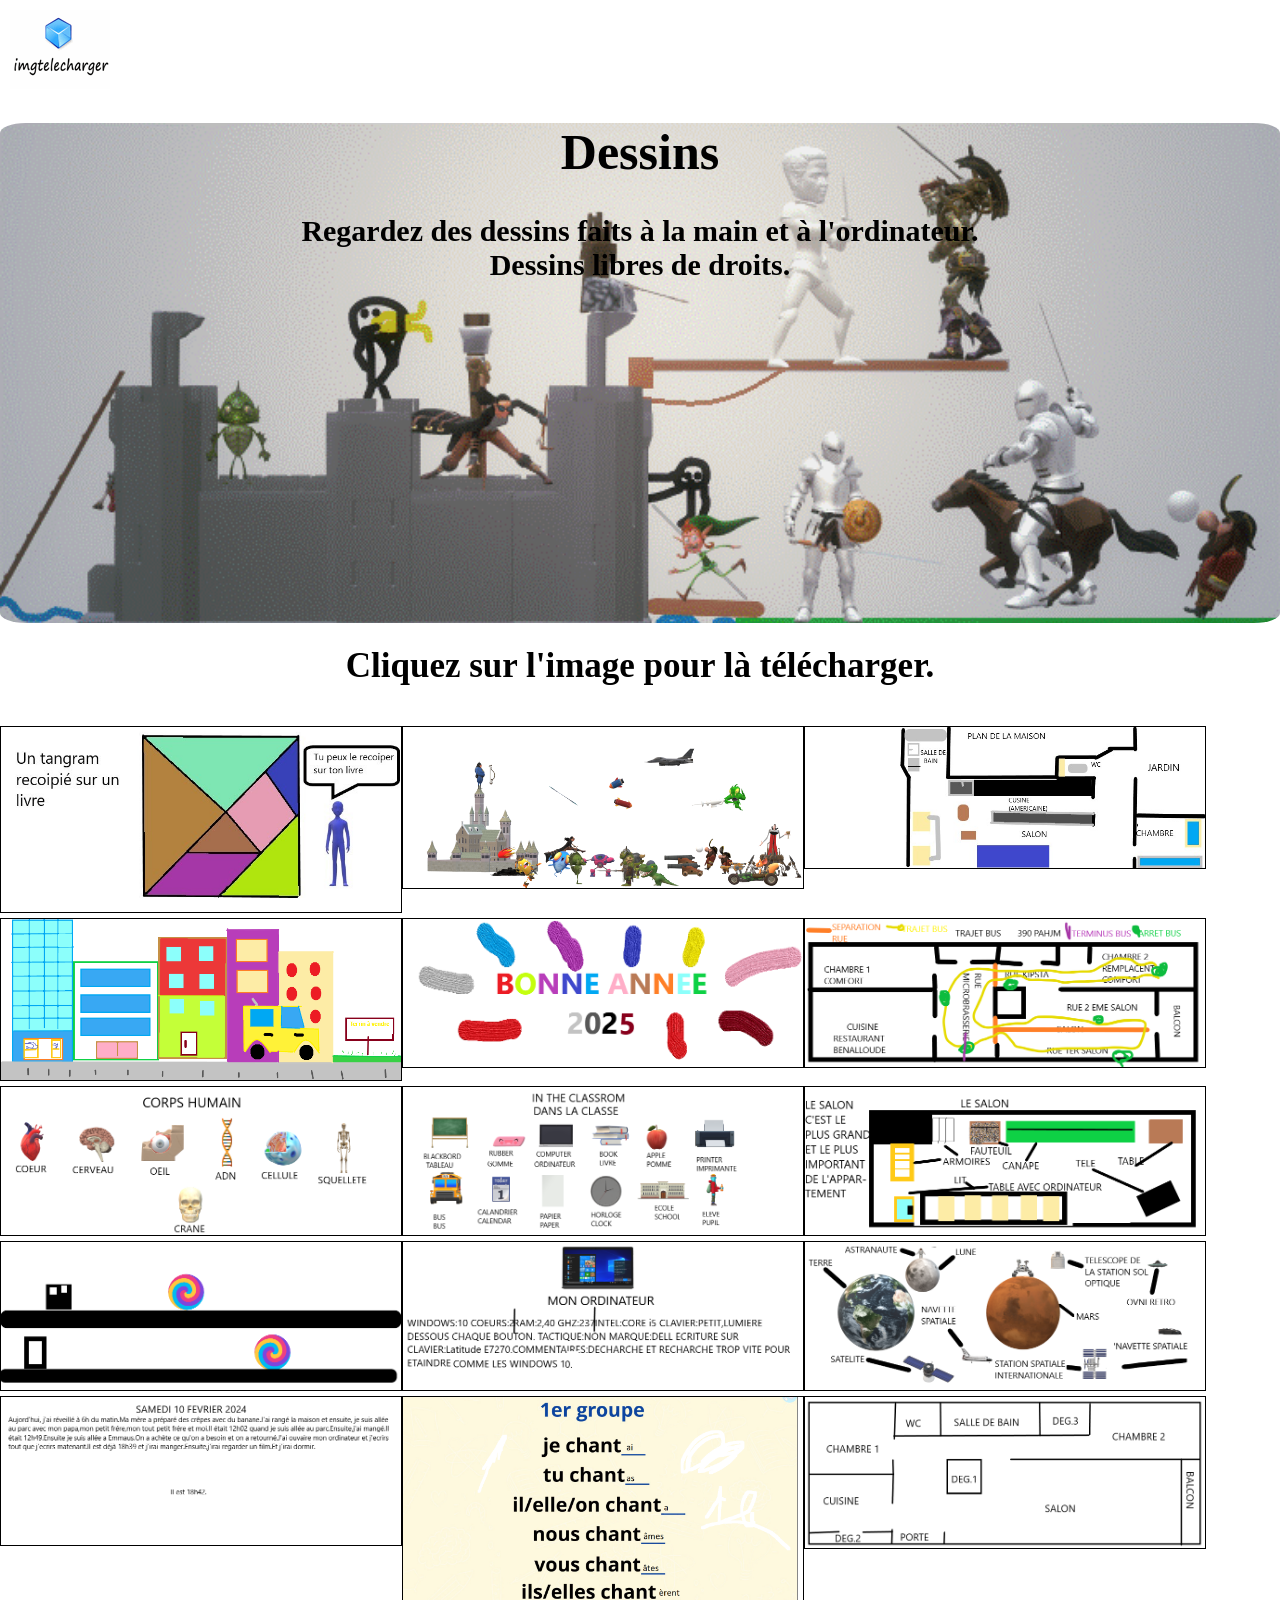
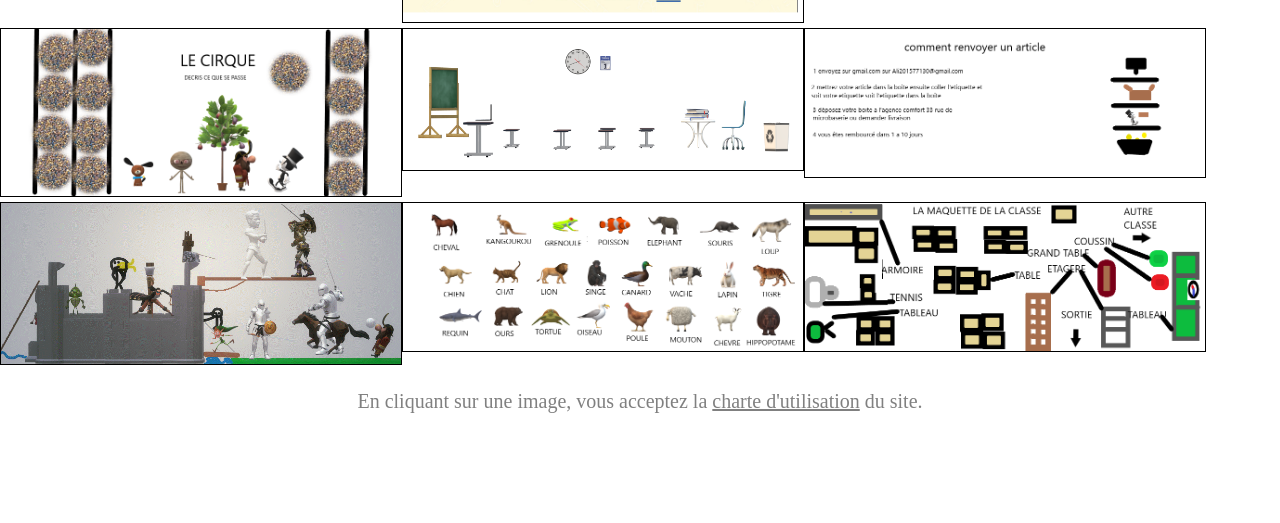
<file: index.html>
<!DOCTYPE html>
<html lang="fr">
<head>
    <meta charset="UTF-8">
    <meta name="viewport" content="width=device-width, initial-scale=1.0">
    <link rel="stylesheet" href="style.css">
    <link rel="icon" href="favicon.gif">
    <title>imgtelecharger | site de téléchargent d'images en ligne gratuit et sans compte</title>
</head>
<body>
    <div class="haut">
        <img src="logo.gif" id="logo">
    </div>
    <main>
        <h1 class="titre">Dessins</h1>
        <h3 class="tex">
            Regardez des dessins faits à la main et à l'ordinateur.
            <br>
            Dessins libres de droits.
        </h3>
    </main>
    <h1 class="tel">Cliquez sur l'image pour là télécharger.</h1>
    <nav>
        <a href="A.jpg" download>
            <img class="img" src="A.jpg">
        </a>
        <a href="B.tiff" download>
            <img class="img" src="B.png">
        </a>
        <a href="C.tiff" download>
            <img class="img" src="C.jpg">
        </a>
        <a href="D.png" download>
            <img class="img" src="D.png">
        </a>
        <a href="E.png" download>
            <img class="img" src="E.png">
        </a>
        <a href="F.png" download>
            <img class="img" src="F.png">
        </a>
        <a href="G.png" download>
            <img class="img" src="G.png">
        </a>
        <a href="H.png" download>
            <img class="img" src="H.png">
        </a>
        <a href="I.png" download>
            <img class="img" src="I.png">
        </a>
        <a href="J.png" download>
            <img class="img" src="J.png">
        </a>
        <a href="K.png" download>
            <img class="img" src="K.png">
        </a>
        <a href="L.png" download>
            <img class="img" src="L.png">
        </a>
        <a href="M.png" download>
            <img class="img" src="M.png">
        </a>
        <a href="O.png" download>
            <img class="img" src="O.png">
        </a>
        <a href="P.png" download>
            <img class="img" src="P.png">
        </a>
        <a href="Q.png" download>
            <img class="img" src="Q.png">
        </a>
        <a href="R.png" download>
            <img class="img" src="R.png">
        </a>
        <a href="S.png" download>
            <img class="img" src="S.png">
        </a>
        <a href="T.gif" download>
            <img class="img" src="T.gif">
        </a>
        <a href="U.png" download>
            <img class="img" src="U.png">
        </a>
        <a href="V.png" download>
            <img class="img" src="V.png">
        </a>
    </nav>
    <p class="acc">En cliquant sur une image, vous acceptez la <a href="charte.html">charte d'utilisation</a> du site.</p>
    <br><br><br><br><br>
</body>
</html>
</file>
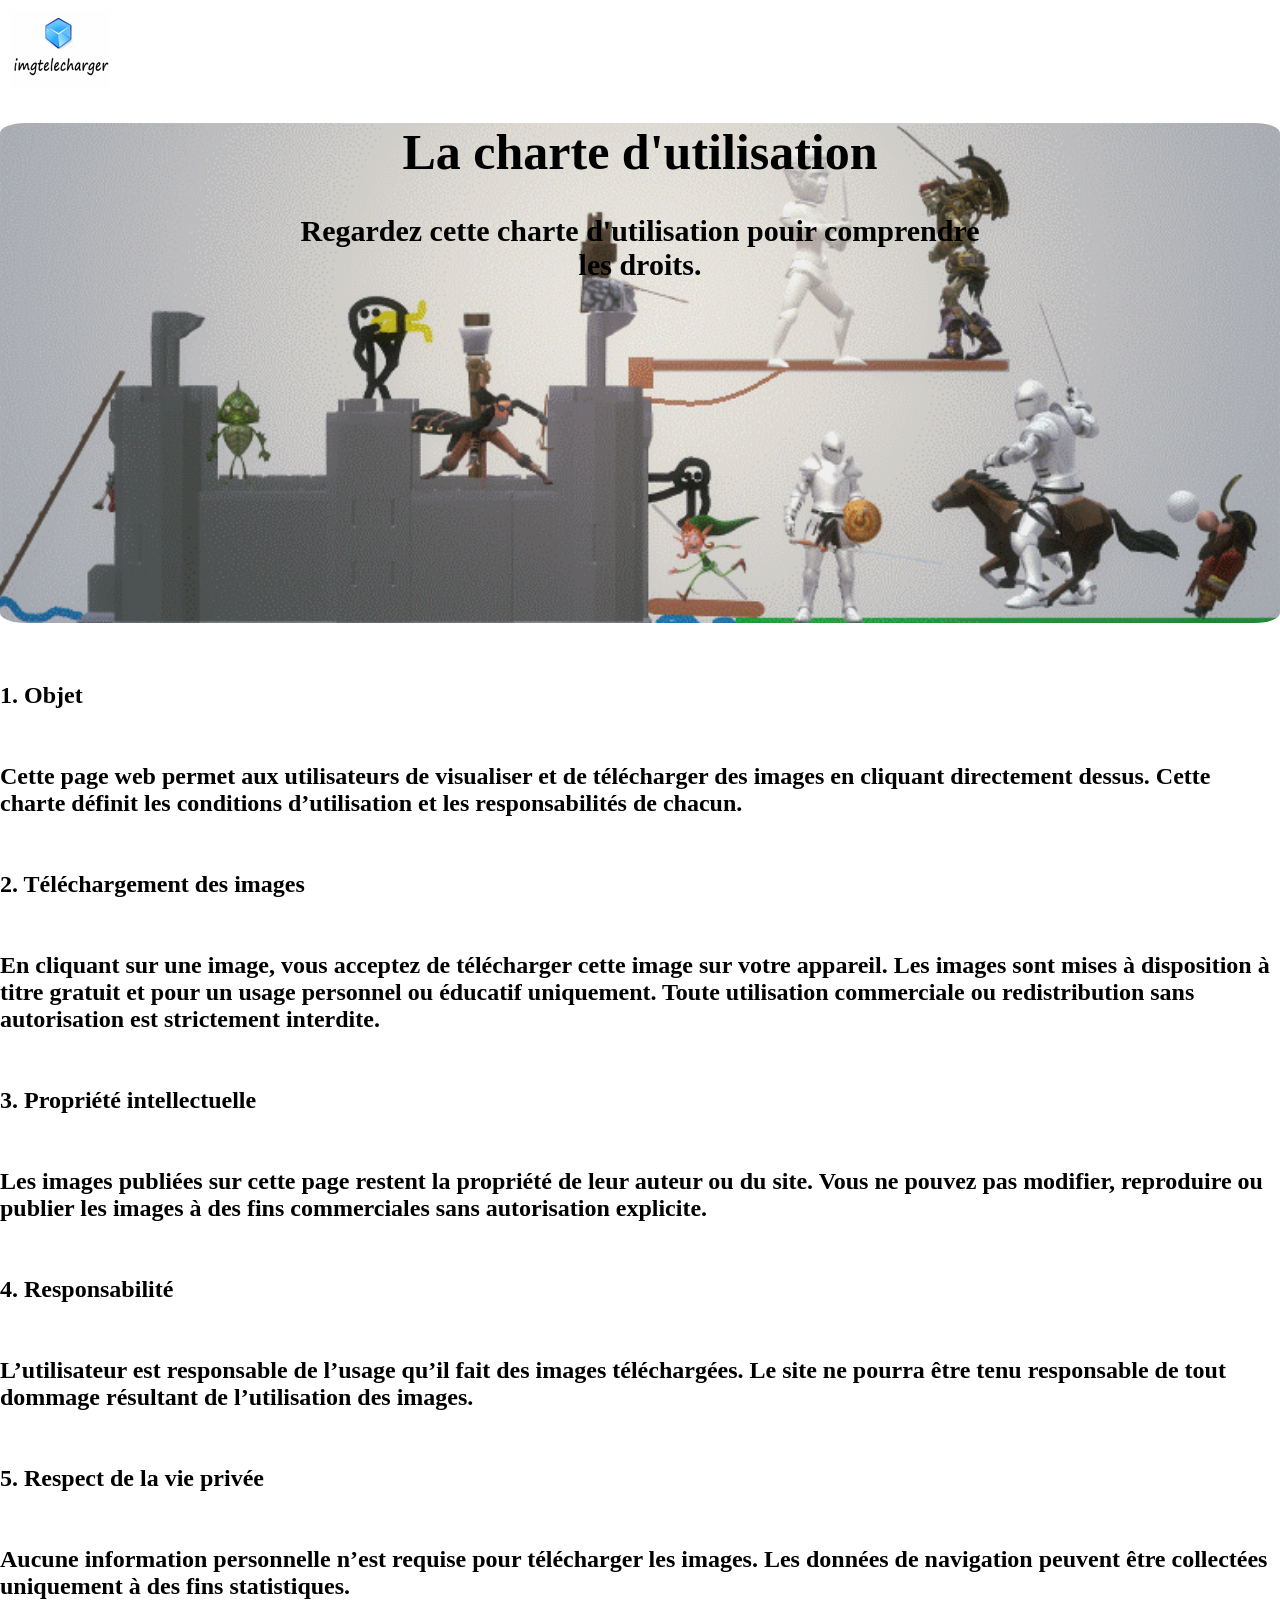
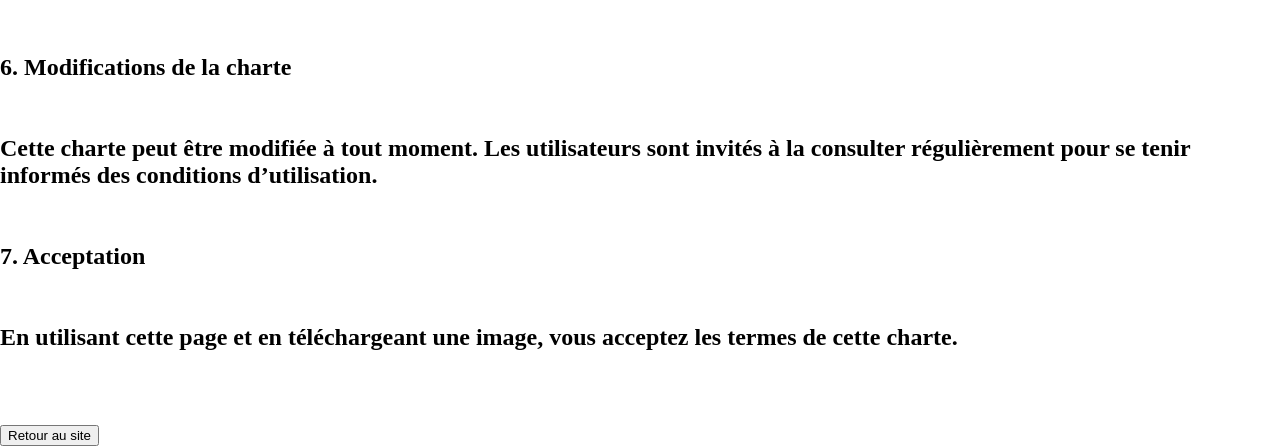
<file: charte.html>
<!DOCTYPE html>
<html lang="fr">
<head>
    <meta charset="UTF-8">
    <meta name="viewport" content="width=device-width, initial-scale=1.0">
    <link rel="stylesheet" href="style.css">
    <link rel="icon" href="favicon.gif">
    <title>Sazam | Charte d'utilisation en ligne</title>
</head>
<body>
    <div class="haut">
        <img src="logo.gif" id="logo">
    </div>
    <main>
        <h1 class="titre">La charte d'utilisation</h1>
        <h3 class="tex">
            Regardez cette charte d'utilisation pouir comprendre
            <br>
            les droits.
        </h3>
    </main>
    <nav>
        <h1 class="charte">1. Objet
            <br><br><br>
            Cette page web permet aux utilisateurs de visualiser et de télécharger des images en cliquant directement dessus. Cette charte définit les conditions d’utilisation et les responsabilités de chacun.
            <br><br><br>
            2. Téléchargement des images
            <br><br><br>
            En cliquant sur une image, vous acceptez de télécharger cette image sur votre appareil.

            Les images sont mises à disposition à titre gratuit et pour un usage personnel ou éducatif uniquement.

            Toute utilisation commerciale ou redistribution sans autorisation est strictement interdite.
            <br><br><br>
            3. Propriété intellectuelle
            <br><br><br>
            Les images publiées sur cette page restent la propriété de leur auteur ou du site.

            Vous ne pouvez pas modifier, reproduire ou publier les images à des fins commerciales sans autorisation explicite.
            <br><br><br>
            4. Responsabilité
            <br><br><br>
            L’utilisateur est responsable de l’usage qu’il fait des images téléchargées.

            Le site ne pourra être tenu responsable de tout dommage résultant de l’utilisation des images.
            <br><br><br>
            5. Respect de la vie privée
            <br><br><br>
            Aucune information personnelle n’est requise pour télécharger les images.

            Les données de navigation peuvent être collectées uniquement à des fins statistiques.
            <br><br><br>
            6. Modifications de la charte
            <br><br><br>
            Cette charte peut être modifiée à tout moment.

            Les utilisateurs sont invités à la consulter régulièrement pour se tenir informés des conditions d’utilisation.
            <br><br><br>
            7. Acceptation
            <br><br><br>
            En utilisant cette page et en téléchargeant une image, vous acceptez les termes de cette charte.</h1>
    </nav>
    <br><br><br>
    <button onclick="exe()">Retour au site</button>
    <script>
        function exe() {
            window.location.href = "https://imgtelecharger.github.io";
        }
    </script>
</body>
</html>
</file>
<file: style.css>
body{
    margin: 0;
}
.haut{
    display: flex;
    flex-direction: row;
}
#logo{
    margin-left: 10px;
    margin-top: 10px;
}
main{
    background-image: url('T.gif');
    height: 500px;
    background-repeat: no-repeat;
    width: 100%;
    background-size: cover;
    border-radius: 2%;
}
.titre{
    font-size: 50px;
    font-family:  'Corbel';
    text-align: center;
}
.tex{
    text-align: center;
    font-family: 'Corbel';
    font-size: 30px;
}
.tel{
    font-family: 'Corbel';
    text-align: center;
    font-size: 35px;
}
nav{
    display: flex;
    flex-wrap: wrap;
    flex-direction: row;
    margin-top: 40px;
}
.img{
    width: 400px;
    border: 1px solid black;
}
.acc{
    font-family: 'Corbel';
    color: gray;
    text-align: center;
    font-size: 20px;
}
a{
    color: gray;
    font-size: 20px;
}
.charte{
    font-family: 'Corbel';
}
</file>
